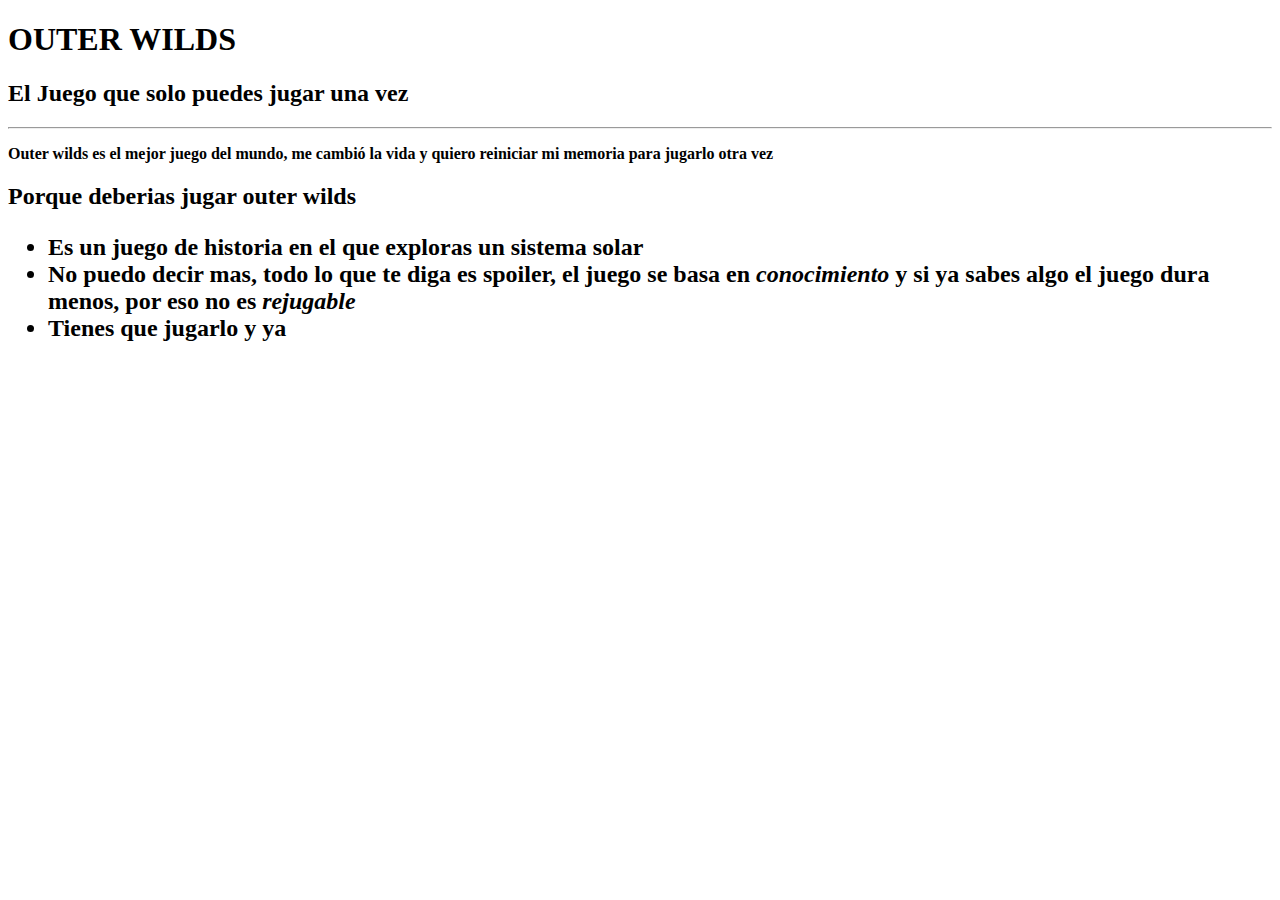
<file: index.html>
<!DOCTYPE html>
<html lang="en">
<head>
    <meta charset="UTF-8">
    <meta name="viewport" content="width=device-width, initial-scale=1.0">
    <title>OUTER WILDS</title>
</head>
<body>

    <h1> OUTER WILDS </h1>
    <h2> El Juego que solo puedes jugar una vez</h2>
<hr>
<p><strong>Outer wilds es el mejor juego  del mundo, me cambió la vida y quiero reiniciar mi memoria para jugarlo otra vez</strong></p>

<h2>Porque deberias jugar outer wilds
    <ul>
        <li>Es un juego de historia en el que exploras un sistema solar</li>
        <li>No puedo decir mas, todo lo que te diga es spoiler, el juego se basa en <em>conocimiento</em> y si ya sabes algo el juego dura menos, por eso no es <em>rejugable</em></li>
        <li>Tienes que jugarlo y ya</li>
    </ul>
</h2>
</body>
</html>
</file>
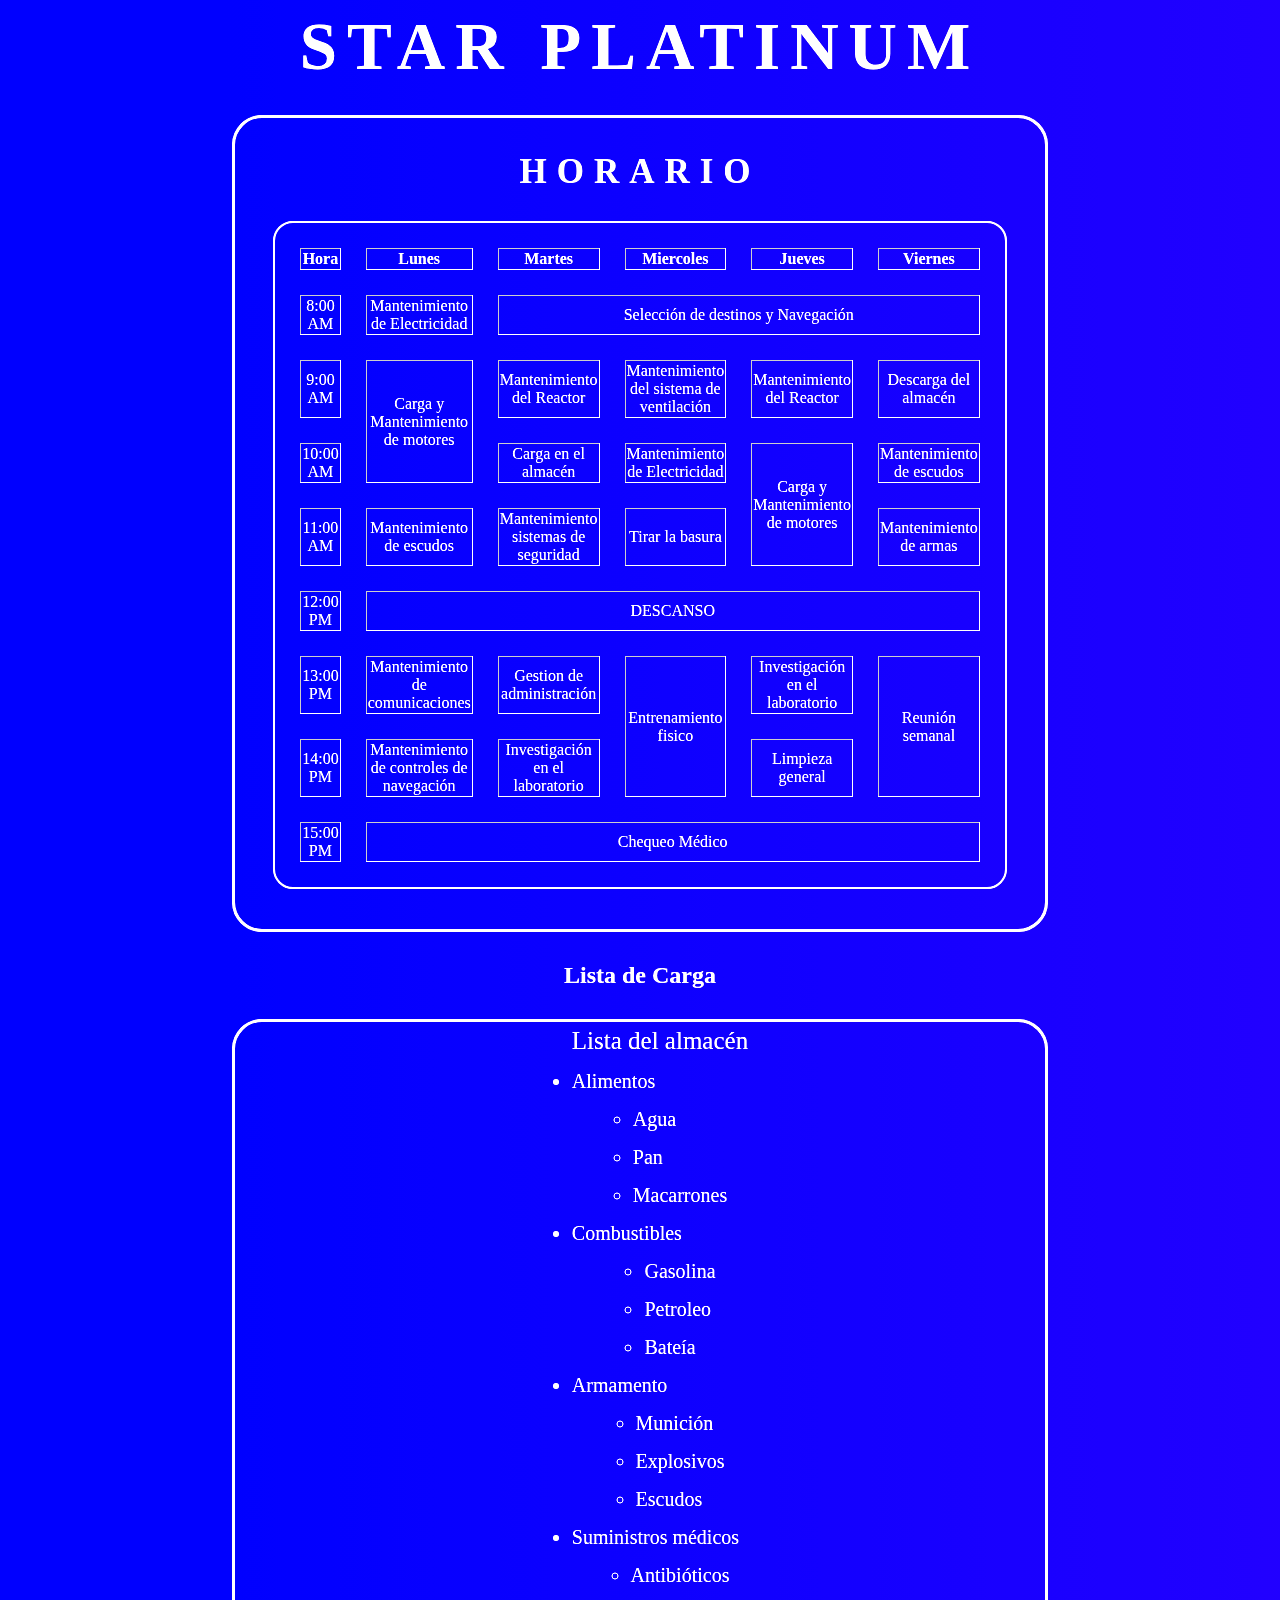
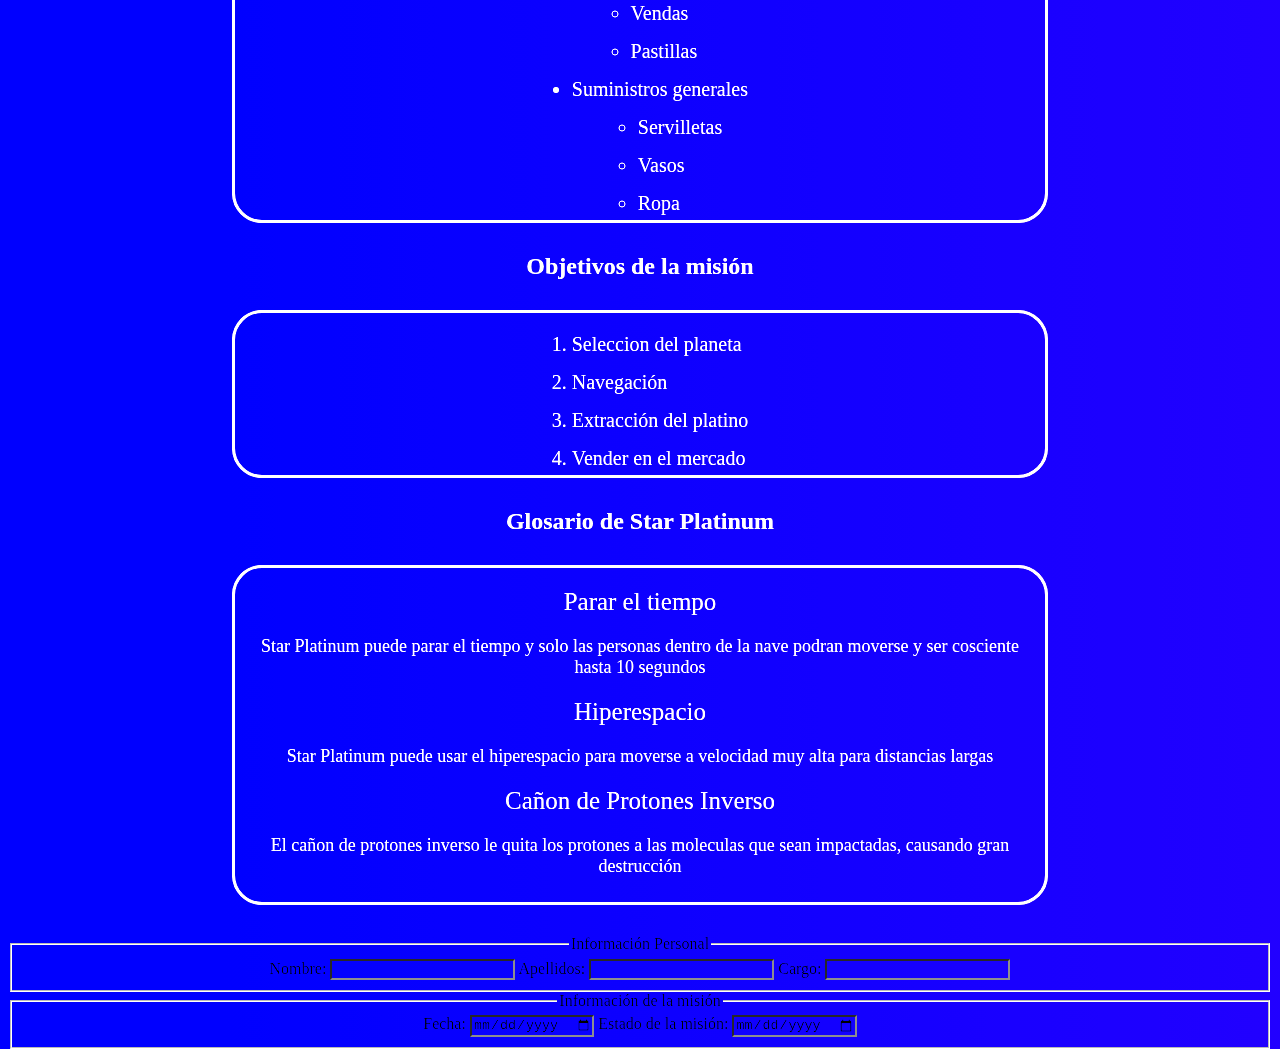
<file: 1html/nave - copia.html>
<!DOCTYPE html>
<html lang="en">
<head>
    <meta charset="UTF-8">
    <meta name="viewport" content="width=device-width, initial-scale=1.0">
    <title>STAR PLATINUM</title>

    <div class="cuadraito1"  style="text-align: center; color: white;">
        <h1 class="Titulo">STAR PLATINUM</h1>

        <style>
            .Titulo {
                margin-top: 0px;
                margin-bottom: 25px;
                letter-spacing: 10px;
                font-size: 67px;
            }

        </style>
    </div>

    <div class="cuadraito2">

        <h2 style="text-align: center; color: white;font-size: 35px;letter-spacing: 10px;">HORARIO</h2>
        <table align="center" border="1" style="border-spacing: 25px; width: 80%; text-align: center; color: white;margin-bottom: 35px;border: 2px solid white; border-radius: 20px;">
            <tr>
                <th>Hora</th>

                <th>Lunes</th>
                <th>Martes</th>
                <th>Miercoles</th>
                <th>Jueves</th>
                <th>Viernes</th>
            </tr>

            <tr>
                <td>8:00 AM</td>

                <td>Mantenimiento de Electricidad</td>
                <td colspan="4">Selección de destinos y Navegación </td>
            </tr>

            <tr>
                <td>9:00 AM</td>

                <td rowspan="2">Carga y Mantenimiento de motores</td>
                <td>Mantenimiento del Reactor</td>
                <td>Mantenimiento del sistema de ventilación</td>
                <td>Mantenimiento del Reactor</td>
                <td>Descarga del almacén</td>

            </tr>

            <tr>
                <td>10:00 AM</td>

                <td>Carga en el almacén</td>
                <td>Mantenimiento de Electricidad</td>
                <td rowspan="2">Carga y Mantenimiento de motores</td>
                <td>Mantenimiento de escudos</td>
            </tr>

            <tr>
                <td>11:00 AM</td>

                <td>Mantenimiento de escudos</td>
                <td> Mantenimiento sistemas de seguridad</td>
                <td>Tirar la basura</td>
                <td>Mantenimiento de armas</td>
            </tr>

            <tr>
                <td>12:00 PM</td>

                <td colspan="5">DESCANSO</td>
            </tr>

            <tr>
                <td>13:00 PM</td>

                <td>Mantenimiento de comunicaciones</td>
                <td>Gestion de administración</td>
                <td rowspan="2">Entrenamiento fisico</td>
                <td>Investigación en el laboratorio</td>
                <td rowspan="2">Reunión semanal</td>
            </tr>

            <tr>
                <td>14:00 PM</td>

                <td>Mantenimiento de controles de navegación</td>
                <td>Investigación en el laboratorio</td>
                <td>Limpieza general</td>
            </tr>

            <tr>
                <td>15:00 PM</td>

                <td colspan="5">Chequeo Médico</td>
            </tr>
        </table>
    </div>

<style>
    .cuadraito2 {
        border: 3px solid white;
        padding: 5px;
        width: 800px;
        margin: 30px auto;
        border-radius: 30px;
    }
</style>
    
<h2 style="margin-top: 15px; color: white; text-align: center;">Lista de Carga</h2>
<div class="cuadrolista" style="color: white; ">
    <ul>Lista del almacén

        <li>Alimentos</li>
    <ul>
        <li>Agua</li>
        <li>Pan</li>
        <li>Macarrones</li>
    </ul>

    <li>Combustibles</li>
    <ul>
        <li>Gasolina</li>
        <li>Petroleo</li>
        <li>Bateía</li>
    </ul>

    <li>Armamento</li>
    <ul>
        <li>Munición</li>
        <li>Explosivos</li>
        <li>Escudos</li>
    </ul>

    <li>Suministros médicos</li>
    <ul>
        <li>Antibióticos</li>
        <li>Vendas</li>
        <li>Pastillas</li>
    </ul>

    <li>Suministros generales</li>
    <ul>
        <li>Servilletas</li>
        <li>Vasos</li>
        <li>Ropa</li>
    </ul>

</ul>

<style>
    ul {
    width: fit-content; 
    margin: 0 auto; 
    text-align: center; 
    font-size: 25px;
}
    li {
        margin-top: 15px;
        font-size: 20px;
        text-align: left;
    }

    .cuadrolista {
        display: block;
        border: 3px solid white;
        padding: 5px;
        width: 800px;
        margin: 30px auto;
        border-radius: 30px;
    }
</style>


</div>

<h2 style="margin-top: 15px; color: white; text-align: center;">Objetivos de la misión</h2>
<div class="cuadrolista2">
    <ol>
        <li>Seleccion del planeta</li>
        <li>Navegación</li>
        <li>Extracción del platino</li>
        <li>Vender en el mercado</li>
    </ol>

    <style>
        ol {
        width: fit-content; 
        margin: 0 auto; 
        text-align: left; 
        font-size: 25px;
    }
    .cuadrolista2 {
        display: block;
        border: 3px solid white;
        padding: 5px;
        width: 800px;
        margin: 30px auto;
        border-radius: 30px;
        color: white;
    }
</style>
</div>

<h2 style="margin-top: 30px; color: white; text-align: center;">Glosario de Star Platinum</h2>
<div class="cuadrolista3">
    <dl style="margin-top: 15px;">
        <dt>Parar el tiempo</dt>
        <dd>Star Platinum puede parar el tiempo y solo las personas dentro de la nave podran moverse y ser cosciente hasta 10 segundos</dd>
    </dl>

    <dl>
        <dt>Hiperespacio</dt>
        <dd>Star Platinum puede usar el hiperespacio para moverse a velocidad muy alta para distancias largas</dd>
    </dl>

    <dl>
        <dt>Cañon de Protones Inverso</dt>
        <dd>El cañon de protones inverso le quita los protones a las moleculas que sean impactadas, causando gran destrucción</dd>
    </dl>

<style>
    dt {
        text-align: center;
        font-size: 25px;
    }

    dd {
        text-align: center;
        margin: 20px;
        font-size: 18px;
    }

    .cuadrolista3 {
        display: block;
        border: 3px solid white;
        padding: 5px;
        width: 800px;
        margin: 30px auto;
        border-radius: 30px;
        color: white;
    }
</style>

</div>

<div style="text-align: center;">
    <form>
        <fieldset style="max-width: 1500px;">
            <legend>Información Personal</legend>
        <label for="nombre">Nombre:</label>
        <input type="text" id="nombre" name="nombre" required>

        <label for="apellidos">Apellidos:</label>
        <input type="text" id="apellidos" name="cargo" required>

        <label for="cargo">Cargo:</label>
        <input type="text" id="cargo" name="cargo" required>
    </fieldset>

    <fieldset>
        <legend>Información de la misión</legend>
        <label for="fecha">Fecha:</label>
        <input type="date" id="fecha" name="fecha" required>

        <label for="fecha">Estado de la misión:</label>
        <input type="date" id="fecha" name="fecha" required>
    </fieldset>
    </form>
</div>



<style>
    html {
        margin: 0;
        padding: 0;
        height: 100%;
        margin: 0;
        background: linear-gradient(270deg, #6a0dad, #0000ff);
        background-size: 400% 400%;
        background-attachment: scroll;
        animation: gradient 10s ease infinite;
        filter: brightness(1.2) saturate(1.4);
}

@keyframes gradient {
    0% {
background-position: 0% 50%;
}
    50% {
    background-position: 100% 50%;
}
    100% {
background-position: 0% 50%;
    }
}

* {
        background-color: transparent;
    }
</style>

</head>
<body>
    
</body>
</html>
</file>
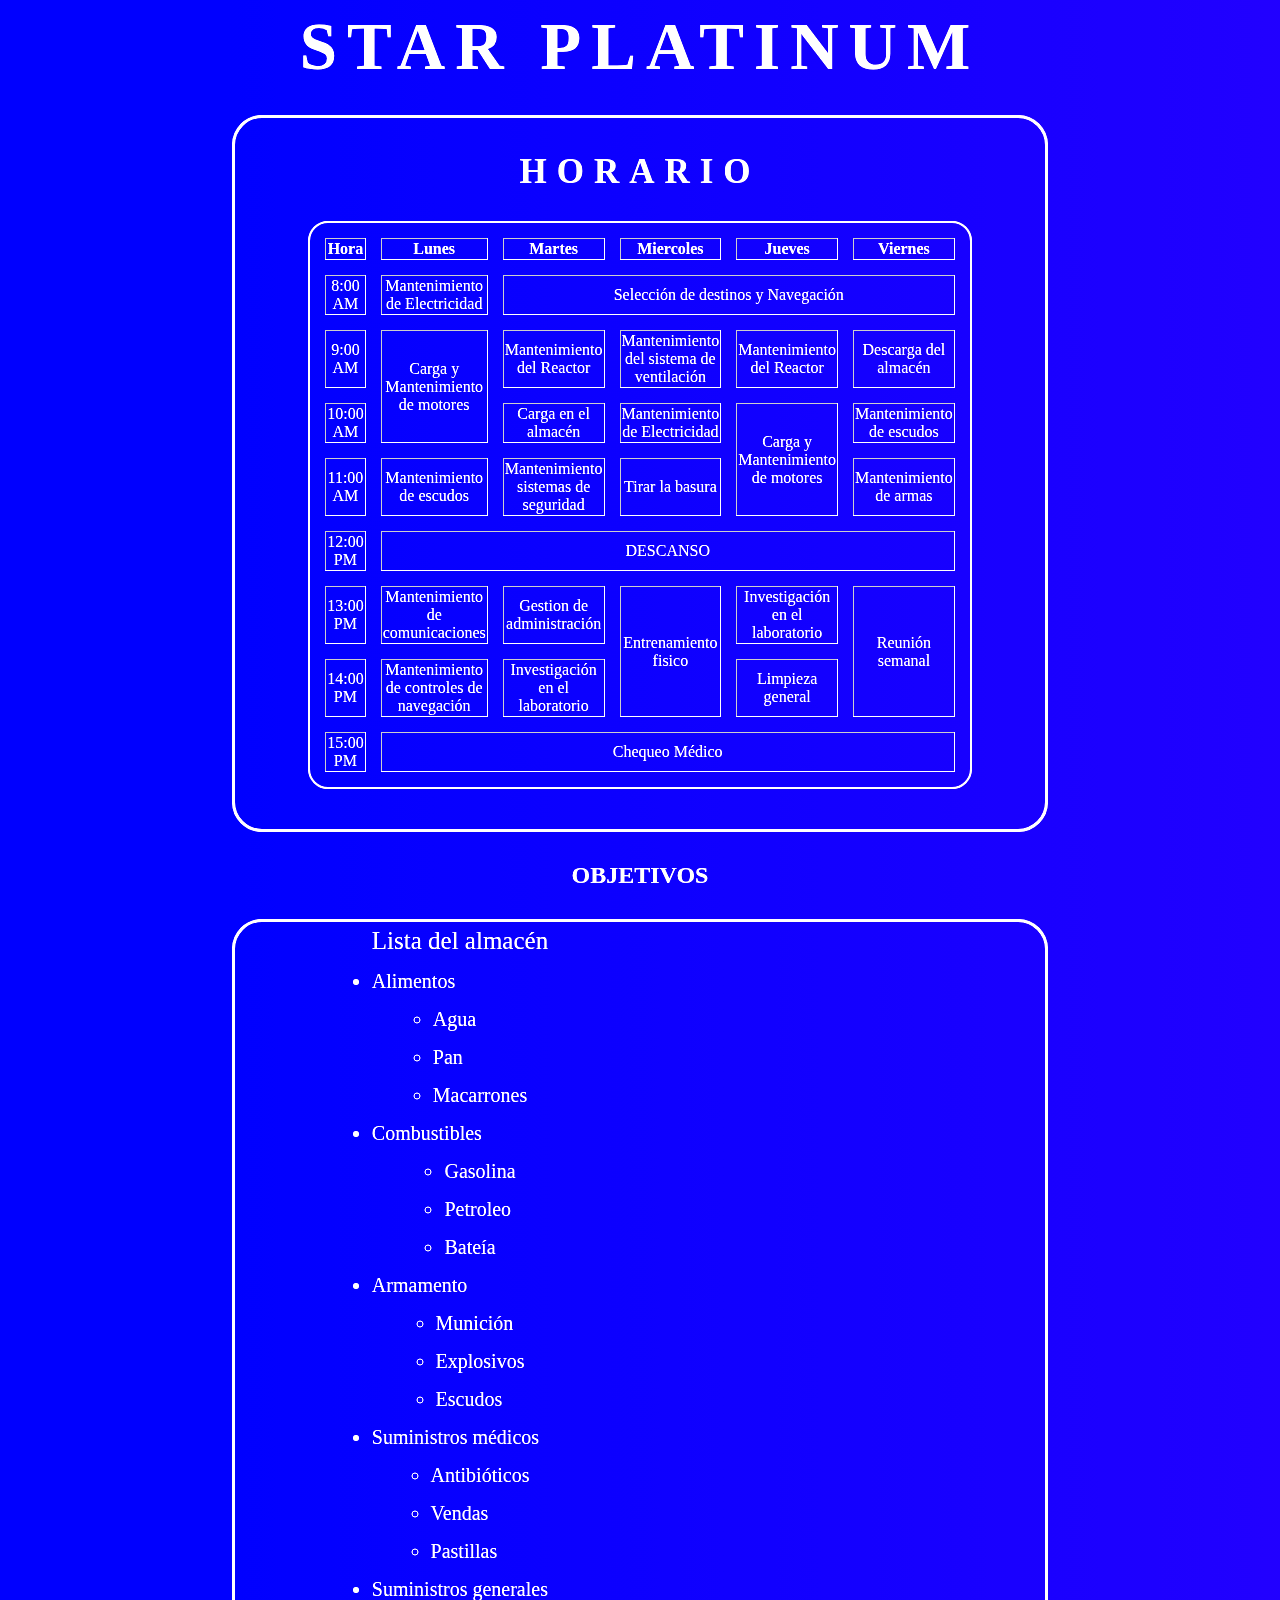
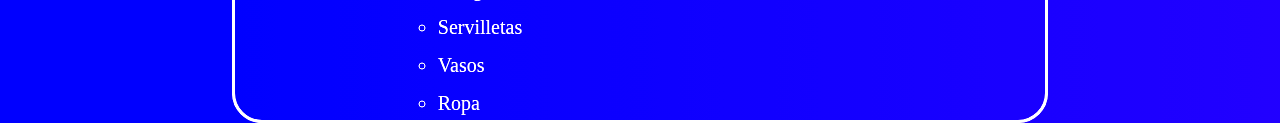
<file: 1html/nave.html>
<!DOCTYPE html>
<html lang="en">
<head>
    <meta charset="UTF-8">
    <meta name="viewport" content="width=device-width, initial-scale=1.0">
    <title>STAR PLATINUM</title>

    <div class="cuadraito1"  style="text-align: center; color: white;">
        <h1 class="Titulo">STAR PLATINUM</h1>

        <style>
            .Titulo {
                margin-top: 0px;
                margin-bottom: 25px;
                letter-spacing: 10px;
                font-size: 67px;
            }

        </style>
    </div>

    <div class="cuadraito2">

        <h2 style="text-align: center; color: white;font-size: 35px;letter-spacing: 10px;">HORARIO</h2>
        <table align="center" border="1" style="border-spacing: 15px; width: 60%; text-align: center; color: white;margin-bottom: 35px;border: 2px solid white; border-radius: 20px;">
            <tr>
                <th>Hora</th>

                <th>Lunes</th>
                <th>Martes</th>
                <th>Miercoles</th>
                <th>Jueves</th>
                <th>Viernes</th>
            </tr>

            <tr>
                <td>8:00 AM</td>

                <td>Mantenimiento de Electricidad</td>
                <td colspan="4">Selección de destinos y Navegación </td>
            </tr>

            <tr>
                <td>9:00 AM</td>

                <td rowspan="2">Carga y Mantenimiento de motores</td>
                <td>Mantenimiento del Reactor</td>
                <td>Mantenimiento del sistema de ventilación</td>
                <td>Mantenimiento del Reactor</td>
                <td>Descarga del almacén</td>

            </tr>

            <tr>
                <td>10:00 AM</td>

                <td>Carga en el almacén</td>
                <td>Mantenimiento de Electricidad</td>
                <td rowspan="2">Carga y Mantenimiento de motores</td>
                <td>Mantenimiento de escudos</td>
            </tr>

            <tr>
                <td>11:00 AM</td>

                <td>Mantenimiento de escudos</td>
                <td> Mantenimiento sistemas de seguridad</td>
                <td>Tirar la basura</td>
                <td>Mantenimiento de armas</td>
            </tr>

            <tr>
                <td>12:00 PM</td>

                <td colspan="5">DESCANSO</td>
            </tr>

            <tr>
                <td>13:00 PM</td>

                <td>Mantenimiento de comunicaciones</td>
                <td>Gestion de administración</td>
                <td rowspan="2">Entrenamiento fisico</td>
                <td>Investigación en el laboratorio</td>
                <td rowspan="2">Reunión semanal</td>
            </tr>

            <tr>
                <td>14:00 PM</td>

                <td>Mantenimiento de controles de navegación</td>
                <td>Investigación en el laboratorio</td>
                <td>Limpieza general</td>
            </tr>

            <tr>
                <td>15:00 PM</td>

                <td colspan="5">Chequeo Médico</td>
            </tr>
        </table>
    </div>

<style>
    .cuadraito2 {
        border: 3px solid white;
        padding: 5px;
        width: 800px;
        margin: 30px auto;
        border-radius: 30px;
    }
</style>
    
<h2 style="margin-top: 15px; color: white; text-align: center;">OBJETIVOS</h2>
<div class="cuadrolista" style="color: white; ">
    <ul>Lista del almacén

        <li>Alimentos</li>
    <ul>
        <li>Agua</li>
        <li>Pan</li>
        <li>Macarrones</li>
    </ul>

    <li>Combustibles</li>
    <ul>
        <li>Gasolina</li>
        <li>Petroleo</li>
        <li>Bateía</li>
    </ul>

    <li>Armamento</li>
    <ul>
        <li>Munición</li>
        <li>Explosivos</li>
        <li>Escudos</li>
    </ul>

    <li>Suministros médicos</li>
    <ul>
        <li>Antibióticos</li>
        <li>Vendas</li>
        <li>Pastillas</li>
    </ul>

    <li>Suministros generales</li>
    <ul>
        <li>Servilletas</li>
        <li>Vasos</li>
        <li>Ropa</li>
    </ul>

</ul>
</div>

<style>
    ul {
    width: fit-content; 
    margin: 0 auto; 
    text-align: left; 
    font-size: 25px;
}
    li {
        margin-top: 15px;
        font-size: 20px;
    }

    .cuadrolista {
        display: grid;
        grid-template-columns: 1fr 1fr;
        border: 3px solid white;
        padding: 5px;
        width: 800px;
        margin: 30px auto;
        border-radius: 30px;
    }
</style>

<style>
    html {
        margin: 0;
        padding: 0;
        height: 100%;
        margin: 0;
        background: linear-gradient(270deg, #6a0dad, #0000ff);
        background-size: 400% 400%;
        background-attachment: scroll;
        animation: gradient 10s ease infinite;
        filter: brightness(1.2) saturate(1.4);
}

@keyframes gradient {
    0% {
background-position: 0% 50%;
}
    50% {
    background-position: 100% 50%;
}
    100% {
background-position: 0% 50%;
    }
}

* {
        background-color: transparent;
    }
</style>

</head>
<body>
    
</body>
</html>
</file>
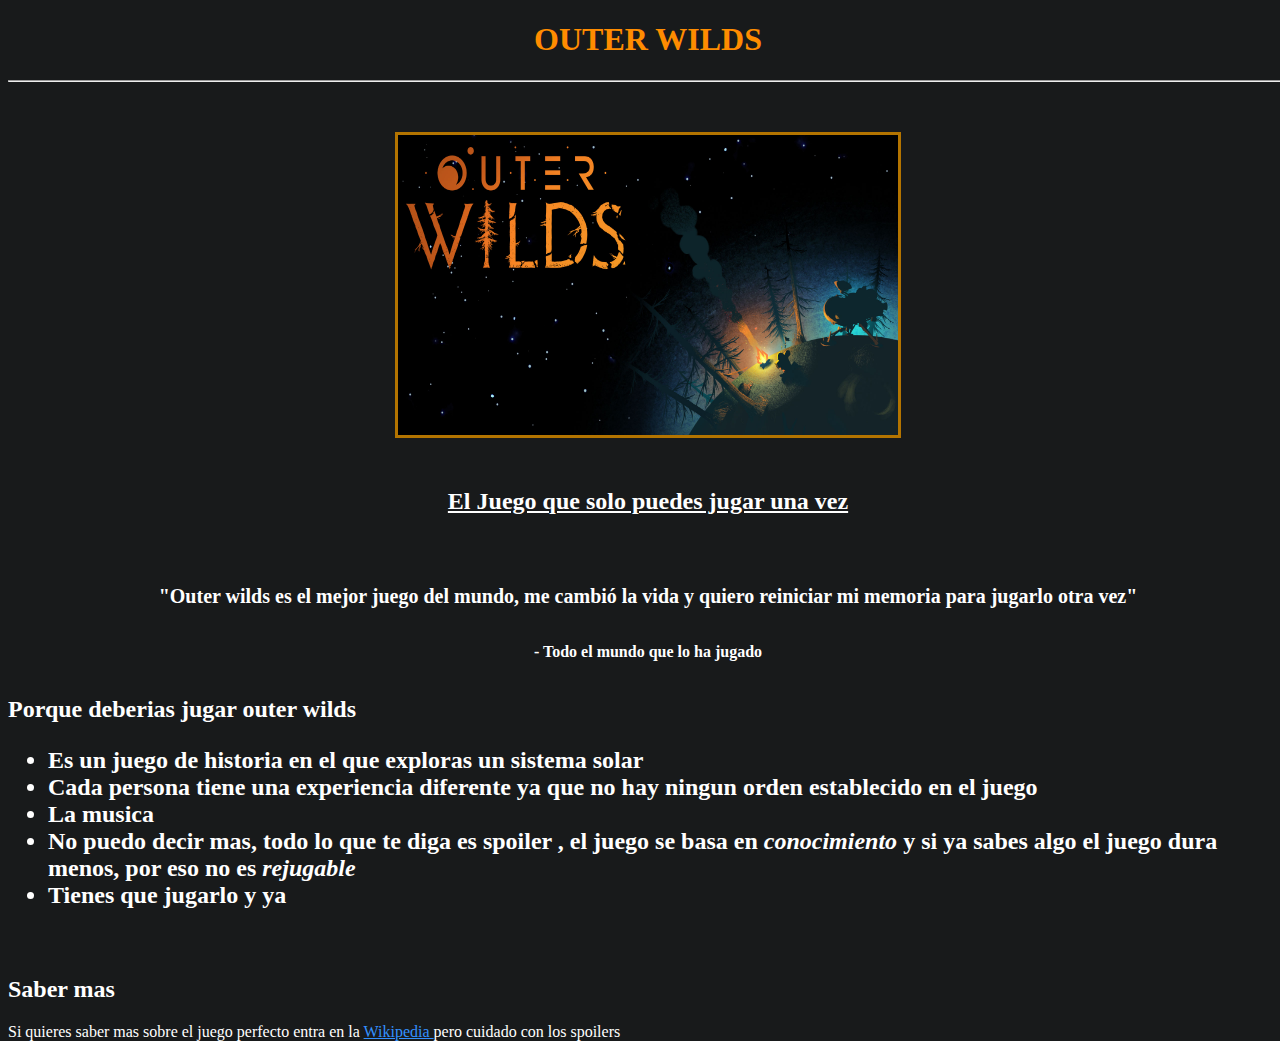
<file: imagenes/OUTER WILDS.html>
<!DOCTYPE html>
<!-- saved from url=(0032)http://127.0.0.1:5500/index.html -->
<html lang="en" data-darkreader-mode="dynamic" data-darkreader-scheme="dark" data-darkreader-proxy-injected="true"><head><meta http-equiv="Content-Type" content="text/html; charset=UTF-8"><style class="darkreader darkreader--fallback" media="screen"></style><style class="darkreader darkreader--user-agent" media="screen">@layer {
html {
    background-color: var(--darkreader-background-ffffff, #181a1b) !important;
}
html {
    color-scheme: dark !important;
}
iframe {
    color-scheme: dark !important;
}
html, body {
    background-color: var(--darkreader-background-ffffff, #181a1b);
}
html, body {
    border-color: var(--darkreader-border-4c4c4c, #736b5e);
    color: var(--darkreader-text-000000, #e8e6e3);
}
a {
    color: var(--darkreader-text-0040ff, #3391ff);
}
table {
    border-color: var(--darkreader-border-808080, #545b5e);
}
mark {
    color: var(--darkreader-text-000000, #e8e6e3);
}
::placeholder {
    color: var(--darkreader-text-a9a9a9, #b2aba1);
}
input:-webkit-autofill,
textarea:-webkit-autofill,
select:-webkit-autofill {
    background-color: var(--darkreader-background-faffbd, #404400) !important;
    color: var(--darkreader-text-000000, #e8e6e3) !important;
}
::selection {
    background-color: var(--darkreader-background-0060d4, #004daa) !important;
    color: var(--darkreader-text-ffffff, #e8e6e3) !important;
}
::-moz-selection {
    background-color: var(--darkreader-background-0060d4, #004daa) !important;
    color: var(--darkreader-text-ffffff, #e8e6e3) !important;
}
}</style><style class="darkreader darkreader--text" media="screen"></style><style class="darkreader darkreader--invert" media="screen">.jfk-bubble.gtx-bubble, .captcheck_answer_label > input + img, span#closed_text > img[src^="https://www.gstatic.com/images/branding/googlelogo"], span[data-href^="https://www.hcaptcha.com/"] > #icon, img.Wirisformula, a[data-testid="headerMediumLogo"]>svg, .d2l-navigation-link-image-container, .d2l-iframe-loading-container {
    filter: invert(100%) hue-rotate(180deg) contrast(90%) !important;
}</style><style class="darkreader darkreader--inline" media="screen">[data-darkreader-inline-bgcolor] {
  background-color: var(--darkreader-inline-bgcolor) !important;
}
[data-darkreader-inline-bgimage] {
  background-image: var(--darkreader-inline-bgimage) !important;
}
[data-darkreader-inline-border] {
  border-color: var(--darkreader-inline-border) !important;
}
[data-darkreader-inline-border-bottom] {
  border-bottom-color: var(--darkreader-inline-border-bottom) !important;
}
[data-darkreader-inline-border-left] {
  border-left-color: var(--darkreader-inline-border-left) !important;
}
[data-darkreader-inline-border-right] {
  border-right-color: var(--darkreader-inline-border-right) !important;
}
[data-darkreader-inline-border-top] {
  border-top-color: var(--darkreader-inline-border-top) !important;
}
[data-darkreader-inline-boxshadow] {
  box-shadow: var(--darkreader-inline-boxshadow) !important;
}
[data-darkreader-inline-color] {
  color: var(--darkreader-inline-color) !important;
}
[data-darkreader-inline-fill] {
  fill: var(--darkreader-inline-fill) !important;
}
[data-darkreader-inline-stroke] {
  stroke: var(--darkreader-inline-stroke) !important;
}
[data-darkreader-inline-outline] {
  outline-color: var(--darkreader-inline-outline) !important;
}
[data-darkreader-inline-stopcolor] {
  stop-color: var(--darkreader-inline-stopcolor) !important;
}
[data-darkreader-inline-bg] {
  background: var(--darkreader-inline-bg) !important;
}
[data-darkreader-inline-border-short] {
  border: var(--darkreader-inline-border-short) !important;
}
[data-darkreader-inline-border-bottom-short] {
  border-bottom: var(--darkreader-inline-border-bottom-short) !important;
}
[data-darkreader-inline-border-left-short] {
  border-left: var(--darkreader-inline-border-left-short) !important;
}
[data-darkreader-inline-border-right-short] {
  border-right: var(--darkreader-inline-border-right-short) !important;
}
[data-darkreader-inline-border-top-short] {
  border-top: var(--darkreader-inline-border-top-short) !important;
}
[data-darkreader-inline-invert] {
    filter: invert(100%) hue-rotate(180deg);
}</style><style class="darkreader darkreader--variables" media="screen">:root {
   --darkreader-neutral-background: var(--darkreader-background-ffffff, #181a1b);
   --darkreader-neutral-text: var(--darkreader-text-000000, #e8e6e3);
   --darkreader-selection-background: var(--darkreader-background-0060d4, #004daa);
   --darkreader-selection-text: var(--darkreader-text-ffffff, #e8e6e3);
}</style><style class="darkreader darkreader--root-vars" media="screen"></style>
    
    <meta name="viewport" content="width=device-width, initial-scale=1.0">
    <title>OUTER WILDS</title>
<meta name="darkreader" content="5065f1d1eb6c41edb2d55cea724f40ad"><style class="darkreader darkreader--override" media="screen">.vimvixen-hint {
    background-color: var(--darkreader-background-ffd76e, #684b00) !important;
    border-color: var(--darkreader-background-c59d00, #9e7e00) !important;
    color: var(--darkreader-text-302505, #d7d4cf) !important;
}
#vimvixen-console-frame {
    color-scheme: light !important;
}
::placeholder {
    opacity: 0.5 !important;
}
#edge-translate-panel-body,
.MuiTypography-body1,
.nfe-quote-text {
    color: var(--darkreader-neutral-text) !important;
}
gr-main-header {
    background-color: var(--darkreader-background-add8e6, #1b4958) !important;
}
.tou-z65h9k,
.tou-mignzq,
.tou-1b6i2ox,
.tou-lnqlqk {
    background-color: var(--darkreader-neutral-background) !important;
}
.tou-75mvi {
    background-color: var(--darkreader-background-cfecf5, #0f3a47) !important;
}
.tou-ta9e87,
.tou-1w3fhi0,
.tou-1b8t2us,
.tou-py7lfi,
.tou-1lpmd9d,
.tou-1frrtv8,
.tou-17ezmgn {
    background-color: var(--darkreader-background-f5f5f5, #1e2021) !important;
}
.tou-uknfeu {
    background-color: var(--darkreader-background-faedda, #432c09) !important;
}
.tou-6i3zyv {
    background-color: var(--darkreader-background-85c3d8, #245d70) !important;
}
div.mermaid-viewer-control-panel .btn {
    background-color: var(--darkreader-neutral-background);
    fill: var(--darkreader-neutral-text);
}
svg g rect.er {
    fill: var(--darkreader-neutral-background) !important;
}
svg g rect.er.entityBox {
    fill: var(--darkreader-neutral-background) !important;
}
svg g rect.er.attributeBoxOdd {
    fill: var(--darkreader-neutral-background) !important;
}
svg g rect.er.attributeBoxEven {
    fill: var(--darkreader-selection-background);
    fill-opacity: 0.8 !important;
}
svg rect.er.relationshipLabelBox {
    fill: var(--darkreader-neutral-background) !important;
}
svg g g.nodes rect,
svg g g.nodes polygon {
    fill: var(--darkreader-neutral-background) !important;
}
svg g rect.task {
    fill: var(--darkreader-selection-background) !important;
}
svg line.messageLine0,
svg line.messageLine1 {
    stroke: var(--darkreader-neutral-text) !important;
}
div.mermaid .actor {
    fill: var(--darkreader-neutral-background) !important;
}
mitid-authenticators-code-app > .code-app-container {
    background-color: white !important;
    padding-top: 1rem;
}
iframe#unpaywall[src$="unpaywall.html"] {
    color-scheme: light !important;
}
select {
    --darkreader-bg--form-control-background-color: rgba(22, 22, 22, 0) !important;
}
select * {
    background-color: var(--darkreader-neutral-background) !important;
}
body#tumblr {
    --darkreader-bg--secondary-accent: 31, 32, 34 !important;
    --darkreader-bg--white: 23, 23, 23 !important;
    --darkreader-text--black: 228, 224, 218 !important;
}
:host {
    --d2l-border-color: var(--darkreader-bg--d2l-color-gypsum) !important;
    --d2l-button-icon-background-color-hover: var(--darkreader-bg--d2l-color-gypsum) !important;
    --d2l-color-ferrite: var(--darkreader-neutral-text) !important;
    --d2l-color-sylvite: var(--darkreader-bg--d2l-color-sylvite) !important;
    --d2l-dropdown-background-color: var(--darkreader-neutral-background) !important;
    --d2l-dropdown-border-color: var(--darkreader-border--d2l-color-mica) !important;
    --d2l-input-backgroud-color: var(--darkreader-neutral-background) !important;
    --d2l-menu-border-color: var(--darkreader-bg--d2l-color-gypsum) !important;
    --d2l-tooltip-background-color: var(--darkreader-neutral-background) !important;
    --d2l-tooltip-border-color: var(--darkreader-bg--d2l-color-gypsum) !important;
}
:host([_floating]) .d2l-floating-buttons-container {
    background-color: var(--darkreader-neutral-background) !important;
    border-top-color: var(--darkreader-border--d2l-color-mica) !important;
    opacity: 0.88 !important;
}
d2l-card {
    background: var(--darkreader-neutral-background) !important;
    border-color: var(--darkreader-border--d2l-color-gypsum) !important;
}
d2l-dropdown-content > div,
d2l-menu-item {
    background-color: var(--darkreader-neutral-background) !important;
    border-radius: 10px !important;
}
d2l-empty-state-simple {
    border-color: var(--darkreader-bg--d2l-color-gypsum) !important;
}
.d2l-button-filter > ul > li > a.vui-button {
    border-color: var(--darkreader-border--d2l-color-mica) !important;
}
.d2l-label-text:has(.d2l-button-subtle-content):hover,
.d2l-label-text:has(.d2l-button-subtle-content):focus,
.d2l-label-text:has(.d2l-button-subtle-content):active {
    background-color: var(--darkreader-bg--d2l-color-gypsum) !important;
}
.d2l-navigation-centerer {
    color: inherit !important;
}
.d2l-tabs-layout {
    border-color: var(--darkreader-border--d2l-color-gypsum) !important;
}
.d2l-input,
.d2l-calendar-date,
.d2l-htmleditor-container {
    background-color: var(--darkreader-neutral-background) !important;
}
.d2l-collapsible-panel {
    border: 1px solid var(--darkreader-border--d2l-color-mica) !important;
    border-radius: 0.4rem !important;
}
.d2l-collapsible-panel-divider {
    border-bottom: 1px solid var(--darkreader-border--d2l-color-mica) !important;
}
.d2l-w2d-flex {
    border-bottom: 2px solid var(--darkreader-border--d2l-color-mica) !important;
}
.d2l-collapsible-panel scrolled,
.d2l-collapsible-panel-header,
.d2l-w2d-collection-fixed {
    background-color: var(--darkreader-neutral-background) !important;
}
.d2l-loading-spinner-bg {
    fill: var(--darkreader-bg--d2l-color-gypsum) !important;
}
.d2l-loading-spinner-bg-stroke {
    stroke: var(--darkreader-border--d2l-color-mica) !important;
}
.d2l-loading-spinner-wrapper svg path,
.d2l-loading-spinner-wrapper svg circle {
    fill: var(--darkreader-neutral-background) !important;
}
embed[type="application/pdf"][src="about:blank"] { filter: invert(100%) contrast(90%); }</style></head>
<body>

    <h1> OUTER WILDS </h1>
    <hr>
    <img src="./OUTER WILDS_files/outer wilds.jpg" alt="outer wilds" width="500" height="300" style="text-align: center; border: 3px solid orange; margin-top: 50px; --darkreader-inline-border-top: var(--darkreader-border-ffa500, #b37400); --darkreader-inline-border-right: var(--darkreader-border-ffa500, #b37400); --darkreader-inline-border-bottom: var(--darkreader-border-ffa500, #b37400); --darkreader-inline-border-left: var(--darkreader-border-ffa500, #b37400);" data-darkreader-inline-border-top="" data-darkreader-inline-border-right="" data-darkreader-inline-border-bottom="" data-darkreader-inline-border-left="">
    <h2 style="text-align: center; margin-bottom: 70px; margin-top: 50px"> <u>El Juego que solo puedes jugar una vez</u></h2>
<p style="margin-bottom: 35px; text-align: center; font-size: 20px;"><strong>"Outer wilds es el mejor juego  del mundo, me cambió la vida y quiero reiniciar mi memoria para jugarlo otra vez"</strong></p>
<p style="margin-bottom: 35px; text-align: center;"><strong>- Todo el mundo que lo ha jugado</strong></p>
<h2>Porque deberias jugar outer wilds
    <ul>
        <li>Es un juego de historia en el que exploras un sistema solar</li>
        <li>Cada persona tiene una experiencia diferente ya que no hay ningun orden establecido en el juego</li>
        <li>La musica</li>
        <li>No puedo decir mas, todo lo que te diga es spoiler , el juego se basa en <em>conocimiento</em> y si ya sabes algo el juego dura menos, por eso no es <em>rejugable</em></li>
        <li>Tienes que jugarlo y ya</li>
    </ul>

</h2>

<h2 style="margin-top: 67px;">Saber mas</h2>
<p>Si quieres saber mas sobre el juego perfecto entra en la <a href="https://es.wikipedia.org/wiki/Outer_Wilds" target="_blank">  Wikipedia </a> pero cuidado con los spoilers</p>


<style>
    h1 {
        text-align: center;
        color: darkorange;
    }
</style><style class="darkreader darkreader--sync" media="screen"></style>

<style>
    body {
        background-size: cover; background-position: center; background-attachment: fixed; background-image: url(https://wallpapers.com/images/hd/outer-wilds-61mb8e7p28ryvvtq.jpg); width: 100vw; height: 100vh;
    }
</style><style class="darkreader darkreader--sync" media="screen"></style>

<style>
    h2 {
        color: white;
    }
</style><style class="darkreader darkreader--sync" media="screen"></style>

<style>
    p {
        color: white;
    }
</style><style class="darkreader darkreader--sync" media="screen"></style>

<style>
    img {
        display: block;
        margin: auto;
    }
</style><style class="darkreader darkreader--sync" media="screen"></style>

<!-- Code injected by live-server -->
<script>
	// <![CDATA[  <-- For SVG support
	if ('WebSocket' in window) {
		(function () {
			function refreshCSS() {
				var sheets = [].slice.call(document.getElementsByTagName("link"));
				var head = document.getElementsByTagName("head")[0];
				for (var i = 0; i < sheets.length; ++i) {
					var elem = sheets[i];
					var parent = elem.parentElement || head;
					parent.removeChild(elem);
					var rel = elem.rel;
					if (elem.href && typeof rel != "string" || rel.length == 0 || rel.toLowerCase() == "stylesheet") {
						var url = elem.href.replace(/(&|\?)_cacheOverride=\d+/, '');
						elem.href = url + (url.indexOf('?') >= 0 ? '&' : '?') + '_cacheOverride=' + (new Date().valueOf());
					}
					parent.appendChild(elem);
				}
			}
			var protocol = window.location.protocol === 'http:' ? 'ws://' : 'wss://';
			var address = protocol + window.location.host + window.location.pathname + '/ws';
			var socket = new WebSocket(address);
			socket.onmessage = function (msg) {
				if (msg.data == 'reload') window.location.reload();
				else if (msg.data == 'refreshcss') refreshCSS();
			};
			if (sessionStorage && !sessionStorage.getItem('IsThisFirstTime_Log_From_LiveServer')) {
				console.log('Live reload enabled.');
				sessionStorage.setItem('IsThisFirstTime_Log_From_LiveServer', true);
			}
		})();
	}
	else {
		console.error('Upgrade your browser. This Browser is NOT supported WebSocket for Live-Reloading.');
	}
	// ]]>
</script>

</body></html>
</file>
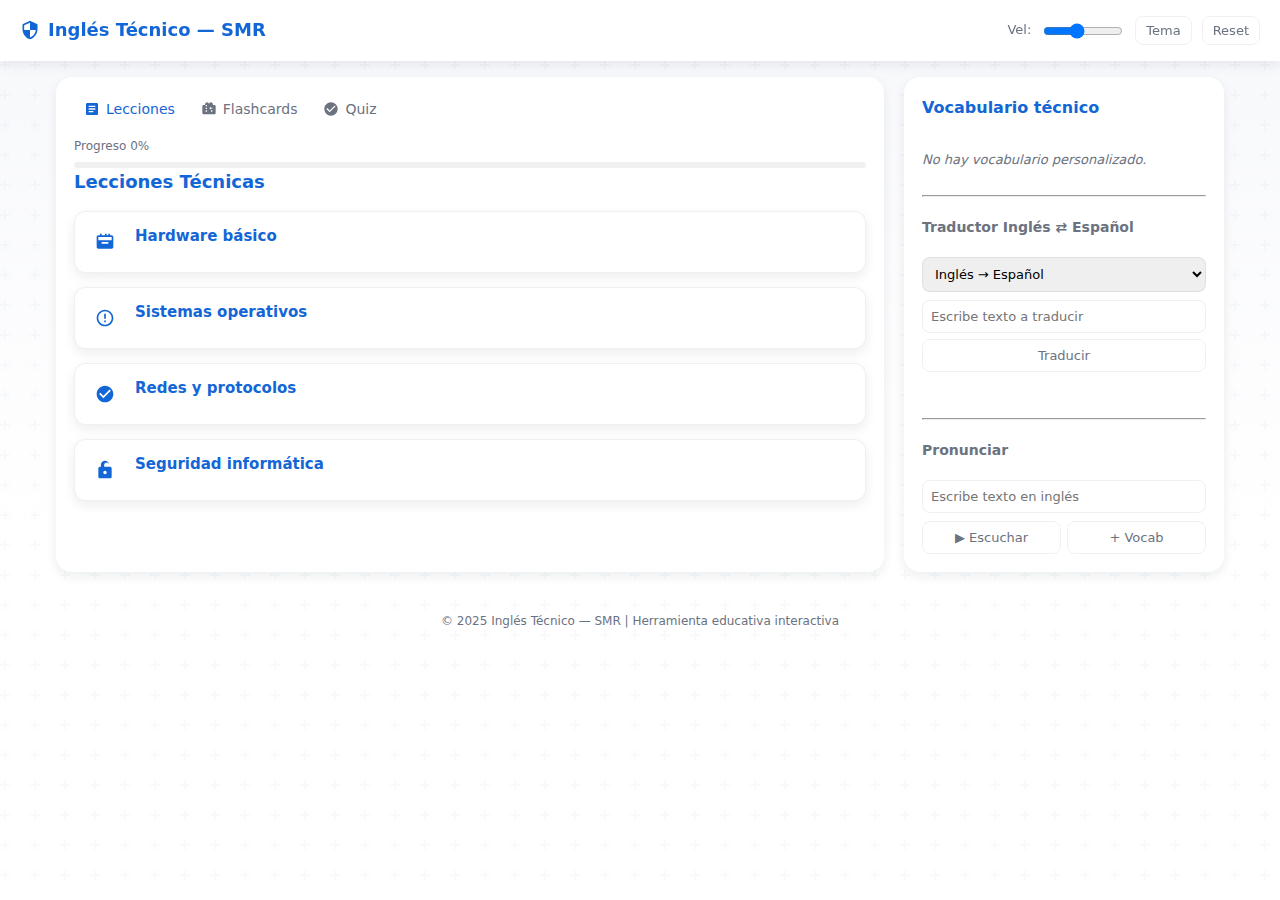
<file: PROYTECTO/Proyecto copia 8.html>
<!doctype html>
<html lang="es">
<head>
<meta charset="utf-8" />
<meta name="viewport" content="width=device-width,initial-scale=1" />
<title>Inglés Técnico — Sistemas Microinformáticos y Redes</title>
<meta name="description" content="Página interactiva para aprender vocabulario técnico en inglés sobre hardware, sistemas operativos, redes y seguridad." />
<style>
:root {
  --bg: #f7f8fb;
  --card: #ffffff;
  --accent: #1366d6;
  --muted: #6b7280;
  --glass: rgba(255,255,255,0.6);
  --border: rgba(0,0,0,0.06);
  --shadow: 0 4px 12px rgba(15,23,42,0.08);
  --transition: all 0.3s ease;
  --pattern: url("data:image/svg+xml,%3Csvg width='60' height='60' viewBox='0 0 60 60' xmlns='http://www.w3.org/2000/svg'%3E%3Cg fill='none' fill-rule='evenodd'%3E%3Cg fill='%231366d6' fill-opacity='0.03'%3E%3Cpath d='M36 34v-4h-2v4h-4v2h4v4h2v-4h4v-2h-4zm0-30V0h-2v4h-4v2h4v4h2V6h4V4h-4zM6 34v-4H4v4H0v2h4v4h2v-4h4v-2H6zM6 4V0H4v4H0v2h4v4h2V6h4V4H6z'/%3E%3C/g%3E%3C/g%3E%3C/svg%3E");
}

body {
  background-image: var(--pattern), linear-gradient(180deg, var(--bg), #ffffff 60%);
}

[data-theme="dark"] {
  --bg: #0b1220;
  --card: #0f1724;
  --accent: #3b82f6;
  --muted: #cbd5e1;
  --glass: rgba(255,255,255,0.03);
  --border: rgba(255,255,255,0.08);
  --shadow: 0 4px 12px rgba(0,0,0,0.2);
  background-image: none;
}

* { box-sizing: border-box; }
body {
  font-family: 'Segoe UI', Inter, system-ui, -apple-system, sans-serif;
  margin: 0;
  color: var(--muted);
  min-height: 100vh;
  line-height: 1.6;
}

[data-theme="dark"] * {
  color: var(--muted) !important;
}

header {
  display: flex;
  align-items: center;
  justify-content: space-between;
  padding: 16px 20px;
  background: var(--card);
  backdrop-filter: blur(10px);
  box-shadow: var(--shadow);
  position: sticky;
  top: 0;
  z-index: 100;
}

header h1 {
  margin: 0;
  font-size: 18px;
  font-weight: 600;
  color: var(--accent);
  display: flex;
  align-items: center;
  gap: 8px;
}

header h1 svg {
  width: 20px;
  height: 20px;
  fill: var(--accent);
}

.controls {
  display: flex;
  gap: 10px;
  align-items: center;
}

.btn {
  background: transparent;
  border: 1px solid var(--border);
  padding: 6px 10px;
  border-radius: 8px;
  cursor: pointer;
  color: var(--muted);
  font-size: 13px;
  transition: var(--transition);
}

.btn:hover {
  background: var(--glass);
}

main {
  padding: 16px;
  max-width: 1200px;
  margin: 0 auto 24px;
  display: grid;
  grid-template-columns: 1fr 320px;
  gap: 20px;
}

.card {
  background: var(--card);
  padding: 18px;
  border-radius: 16px;
  box-shadow: var(--shadow);
  position: relative;
}

/* Decoración del panel lateral */
aside .card::before {
  content: "";
  position: absolute;
  top: 12px;
  right: 12px;
  width: 40px;
  height: 40px;
  opacity: 0.1;
  background-image: url("data:image/svg+xml,%3Csvg xmlns='http://www.w3.org/2000/svg' viewBox='0 0 24 24' fill='%231366d6'%3E%3Cpath d='M0 0h24v24H0z' fill='none'/%3E%3Cpath d='M12 1L3 5v6c0 5.55 3.84 10.74 9 12 5.16-1.26 9-6.45 9-12V5l-9-4zm0 10.99h7c-.53 4.12-3.28 7.79-7 8.94V12H5V6.3l7-3.11v8.8z'/%3E%3C/svg%3E");
  background-size: contain;
  pointer-events: none;
}

[data-theme="dark"] aside .card::before {
  opacity: 0.08;
  background-image: url("data:image/svg+xml,%3Csvg xmlns='http://www.w3.org/2000/svg' viewBox='0 0 24 24' fill='%233b82f6'%3E%3Cpath d='M0 0h24v24H0z' fill='none'/%3E%3Cpath d='M12 1L3 5v6c0 5.55 3.84 10.74 9 12 5.16-1.26 9-6.45 9-12V5l-9-4zm0 10.99h7c-.53 4.12-3.28 7.79-7 8.94V12H5V6.3l7-3.11v8.8z'/%3E%3C/svg%3E");
}

nav ul {
  display: flex;
  gap: 6px;
  list-style: none;
  padding: 0;
  margin: 0 0 14px;
}

nav button {
  background: transparent;
  border: none;
  color: var(--muted);
  cursor: pointer;
  padding: 6px 10px;
  border-radius: 6px;
  font-weight: 500;
  font-size: 14px;
  transition: var(--transition);
  display: flex;
  align-items: center;
  gap: 6px;
}

nav button svg {
  width: 16px;
  height: 16px;
  fill: var(--muted);
}

nav button:hover svg,
nav button.active svg {
  fill: var(--accent);
}

nav button:hover, nav button.active {
  background: var(--glass);
  color: var(--accent);
}

.lesson-card {
  background: var(--card);
  border-radius: 12px;
  box-shadow: var(--shadow);
  margin-bottom: 14px;
  overflow: hidden;
  transition: var(--transition);
  cursor: pointer;
  border: 1px solid var(--border);
  display: flex;
  align-items: flex-start;
  gap: 12px;
  padding: 12px;
}

.lesson-icon {
  flex-shrink: 0;
  width: 36px;
  height: 36px;
  display: flex;
  align-items: center;
  justify-content: center;
  border-radius: 10px;
  background: var(--glass);
  color: var(--accent);
}

.lesson-icon svg {
  width: 20px;
  height: 20px;
  fill: currentColor;
}

.lesson-content-wrapper {
  flex: 1;
}

.lesson-header {
  font-weight: 600;
  color: var(--accent);
  margin: 0 0 4px;
  font-size: 15px;
}

.lesson-content {
  max-height: 0;
  overflow: hidden;
  transition: max-height 0.4s ease, padding 0.4s ease;
  color: var(--muted);
  white-space: pre-line;
  font-family: monospace;
  font-size: 13px;
  padding: 0;
}

.lesson-card.expanded .lesson-content {
  padding: 12px 0 0;
  max-height: 500px;
}

.flashcards-grid {
  display: grid;
  grid-template-columns: repeat(auto-fill, minmax(140px, 1fr));
  gap: 14px;
  margin-bottom: 16px;
}

.flashcard-container {
  height: 140px;
  perspective: 1000px;
  cursor: pointer;
}

.flashcard-inner {
  position: relative;
  width: 100%;
  height: 100%;
  text-align: center;
  transition: transform 0.6s;
  transform-style: preserve-3d;
}

.flashcard-container.flipped .flashcard-inner {
  transform: rotateY(180deg);
}

.flashcard-face {
  position: absolute;
  width: 100%;
  height: 100%;
  backface-visibility: hidden;
  display: flex;
  align-items: center;
  justify-content: center;
  padding: 10px;
  border-radius: 12px;
  font-weight: 600;
  font-size: 14px;
  overflow: hidden;
}

.flashcard-front {
  background: linear-gradient(135deg, #e0f2fe, #dbeafe);
  color: var(--accent);
  border: 1px solid var(--border);
}

.flashcard-back {
  background: linear-gradient(135deg, #f0fdf4, #dcfce7);
  color: #065f46;
  transform: rotateY(180deg);
  border: 1px solid #10b981;
}

[data-theme="dark"] .flashcard-front {
  background: linear-gradient(135deg, #0c4a6e, #1e3a8a);
  color: #93c5fd;
}

[data-theme="dark"] .flashcard-back {
  background: linear-gradient(135deg, #064e3b, #166534);
  color: #bbf7d0;
}

.flashcard-controls {
  display: flex;
  gap: 8px;
  justify-content: center;
  flex-wrap: wrap;
}

.choices button {
  display: block;
  width: 100%;
  text-align: left;
  margin: 6px 0;
  padding: 10px;
  border-radius: 10px;
  border: 1px solid var(--border);
  background: var(--glass);
  cursor: pointer;
  transition: var(--transition);
  font-weight: 500;
}

.choices button:hover:not(:disabled) {
  background: rgba(19, 102, 214, 0.1);
}

.choices button.correct {
  background: #d1fae5 !important;
  color: #065f46;
  border-color: #10b981;
}

.choices button.incorrect {
  background: #fee2e2 !important;
  color: #991b1b;
  border-color: #ef4444;
}

footer {
  max-width: 1200px;
  margin: 0 auto 20px;
  padding: 0 16px;
  color: var(--muted);
  font-size: 12px;
  text-align: center;
}

.progress {
  height: 6px;
  background: var(--border);
  border-radius: 3px;
  overflow: hidden;
  margin-top: 6px;
}

.progress > i {
  display: block;
  height: 100%;
  background: linear-gradient(90deg, var(--accent), #60a5fa);
  width: 0%;
  transition: width 0.4s ease;
}

input, select, button {
  font-family: inherit;
}

#translateOutput {
  min-height: 24px;
  transition: color 0.2s;
}

@media (max-width: 900px) {
  main {
    grid-template-columns: 1fr;
    padding: 12px;
  }
  aside {
    order: -1;
  }
  .flashcards-grid {
    grid-template-columns: repeat(2, 1fr);
  }
  .lesson-card {
    flex-direction: column;
    align-items: flex-start;
    gap: 10px;
  }
}
</style>
</head>
<body>
<header>
  <h1>
    <svg viewBox="0 0 24 24"><path d="M0 0h24v24H0z" fill="none"/><path d="M12 1L3 5v6c0 5.55 3.84 10.74 9 12 5.16-1.26 9-6.45 9-12V5l-9-4zm0 10.99h7c-.53 4.12-3.28 7.79-7 8.94V12H5V6.3l7-3.11v8.8z"/></svg>
    Inglés Técnico — SMR
  </h1>
  <div class="controls">
    <label for="speechRate" style="font-size:13px">Vel:</label>
    <input id="speechRate" type="range" min="0.6" max="1.6" step="0.1" value="1" style="width:80px" />
    <button id="themeBtn" class="btn">Tema</button>
    <button id="resetBtn" class="btn">Reset</button>
  </div>
</header>

<main>
  <section class="card" id="mainArea">
    <nav>
      <ul>
        <li><button data-action="lesson">
          <svg viewBox="0 0 24 24"><path d="M0 0h24v24H0z" fill="none"/><path d="M19 3H5c-1.1 0-2 .9-2 2v14c0 1.1.9 2 2 2h14c1.1 0 2-.9 2-2V5c0-1.1-.9-2-2-2zm-5 14H7v-2h7v2zm3-4H7v-2h10v2zm0-4H7V7h10v2z"/></svg>
          Lecciones
        </button></li>
        <li><button data-action="flashcards">
          <svg viewBox="0 0 24 24"><path d="M0 0h24v24H0z" fill="none"/><path d="M20 6h-2.18c.11-.31.18-.65.18-1a2.996 2.996 0 0 0-5.5-1.65l-.5.67-.5-.67A2.996 2.996 0 0 0 6 5c0 .35.07.69.18 1H4c-1.11 0-2 .89-2 2v10c0 1.11.89 2 2 2h16c1.11 0 2-.89 2-2V8c0-1.11-.89-2-2-2zm-5.5 3.5c.83 0 1.5.67 1.5 1.5s-.67 1.5-1.5 1.5-1.5-.67-1.5-1.5.67-1.5 1.5-1.5zM9 16H7v-2h2v2zm0-4H7v-2h2v2zm0-4H7V6h2v2zm8 8h-2v-2h2v2zm0-4h-2v-2h2v2z"/></svg>
          Flashcards
        </button></li>
        <li><button data-action="quiz">
          <svg viewBox="0 0 24 24"><path d="M0 0h24v24H0z" fill="none"/><path d="M12 2C6.48 2 2 6.48 2 12s4.48 10 10 10 10-4.48 10-10S17.52 2 12 2zm-2 15l-5-5 1.41-1.41L10 14.17l7.59-7.59L19 8l-9 9z"/></svg>
          Quiz
        </button></li>
      </ul>
      <div style="font-size:12px;color:var(--muted)">
        Progreso <span id="scoreLabel">0%</span>
        <div class="progress"><i></i></div>
      </div>
    </nav>
    <section id="content"></section>
  </section>

  <aside class="card">
    <h3 style="color:var(--accent); margin-top:0; font-size:16px">Vocabulario técnico</h3>
    <div id="vocabList" style="max-height:180px; overflow-y:auto; padding-right:4px"></div>
    <hr style="margin:12px 0"/>
    <h4 style="font-size:14px">Traductor Inglés ⇄ Español</h4>
    <select id="langSelect" style="width:100%;margin-bottom:8px;padding:8px;border-radius:8px;border:1px solid var(--border); font-size:13px">
      <option value="en-es">Inglés → Español</option>
      <option value="es-en">Español → Inglés</option>
    </select>
    <input id="translateInput" placeholder="Escribe texto a traducir" style="width:100%;padding:8px;border-radius:8px;border:1px solid var(--border); font-size:13px" />
    <button id="translateBtn" class="btn" style="margin-top:6px;width:100%; padding:8px">Traducir</button>
    <div id="translateOutput" style="margin-top:10px;font-weight:600;"></div>
    <hr style="margin:12px 0"/>
    <h4 style="font-size:14px">Pronunciar</h4>
    <input id="sayInput" placeholder="Escribe texto en inglés" style="width:100%;padding:8px;border-radius:8px;border:1px solid var(--border); font-size:13px" />
    <div style="display:flex;gap:6px;margin-top:8px">
      <button id="sayBtn" class="btn" style="flex:1; padding:8px">▶ Escuchar</button>
      <button id="addVocabBtn" class="btn" style="flex:1; padding:8px">+ Vocab</button>
    </div>
  </aside>
</main>

<footer>
  <p>© 2025 Inglés Técnico — SMR | Herramienta educativa interactiva</p>
</footer>

<script>
// 📘 Lecciones con iconos
const lessons = [
  { 
    id:1, 
    title:'Hardware básico', 
    icon: `<svg viewBox="0 0 24 24"><path d="M0 0h24v24H0z" fill="none"/><path d="M18 2h-2v2h-2V2h-2v2H8V2H6v2H4c-1.1 0-2 .9-2 2v12c0 1.1.9 2 2 2h16c1.1 0 2-.9 2-2V6c0-1.1-.9-2-2-2h-2V2zm-2 12H8v-2h8v2zm4-4H4V6h16v4z"/></svg>`,
    text:`Encryption = Cifrado
Authentication = Autenticación
Antivirus = Antivirus
Malware = Software malicioso
Backup = Copia de seguridad
Phishing = Suplantación de identidad
Firewall = Cortafuegos
Data breach = Fuga de datos
Cyberattack = Ciberataque
VPN (Virtual Private Network) = Red privada virtual`,
    vocab:['encryption','authentication','antivirus','malware','backup','phishing','firewall','data breach','cyberattack','vpn']
  },
  { 
    id:2, 
    title:'Sistemas operativos', 
    icon: `<svg viewBox="0 0 24 24"><path d="M0 0h24v24H0z" fill="none"/><path d="M12 2C6.48 2 2 6.48 2 12s4.48 10 10 10 10-4.48 10-10S17.52 2 12 2zm0 18c-4.41 0-8-3.59-8-8s3.59-8 8-8 8 3.59 8 8-3.59 8-8 8zm-1-13h2v6h-2zm0 8h2v2h-2z"/></svg>`,
    text:`Operating System = Sistema operativo
File system = Sistema de archivos
User account = Cuenta de usuario
Driver = Controlador
Update = Actualización
Command line = Línea de comandos
Kernel = Núcleo
Process = Proceso
Task manager = Administrador de tareas
Registry = Registro del sistema`,
    vocab:['operating system','file system','user account','driver','update','command line','kernel','process','task manager','registry']
  },
  { 
    id:3, 
    title:'Redes y protocolos', 
    icon: `<svg viewBox="0 0 24 24"><path d="M0 0h24v24H0z" fill="none"/><path d="M12 2C6.48 2 2 6.48 2 12s4.48 10 10 10 10-4.48 10-10S17.52 2 12 2zm-2 15l-5-5 1.41-1.41L10 14.17l7.59-7.59L19 8l-9 9z"/></svg>`,
    text:`Network = Red
IP Address = Dirección IP
Router = Enrutador
Switch = Conmutador
Firewall = Cortafuegos
DNS (Domain Name System) = Sistema de nombres de dominio
Gateway = Puerta de enlace
Subnet mask = Máscara de subred
Bandwidth = Ancho de banda
Packet loss = Pérdida de paquetes
Wireless = Inalámbrico
Ethernet cable = Cable Ethernet`,
    vocab:['network','ip address','router','switch','firewall','dns','gateway','subnet mask','bandwidth','packet loss','wireless','ethernet cable']
  },
  { 
    id:4, 
    title:'Seguridad informática', 
    icon: `<svg viewBox="0 0 24 24"><path d="M0 0h24v24H0z" fill="none"/><path d="M18 8h-1V6c0-2.76-2.24-5-5-5S7 3.24 7 6v2H6c-1.1 0-2 .9-2 2v10c0 1.1.9 2 2 2h12c1.1 0 2-.9 2-2V10c0-1.1-.9-2-2-2zm-6 9c-1.1 0-2-.9-2-2s.9-2 2-2 2 .9 2 2-.9 2-2 2zm-1-9V6c0-1.66 1.34-3 3-3s3 1.34 3 3v2H9z"/></svg>`,
    text:`Encryption = Cifrado
Authentication = Autenticación
Antivirus = Antivirus
Malware = Software malicioso
Backup = Copia de seguridad
Phishing = Suplantación de identidad
Firewall rules = Reglas del cortafuegos
Data breach = Fuga de datos
Cyberattack = Ciberataque
VPN (Virtual Private Network) = Red privada virtual`,
    vocab:['encryption','authentication','antivirus','malware','backup','phishing','firewall rules','data breach','cyberattack','vpn']
  }
];

const state = {
  currentView:'lesson',
  lessonIndex:0,
  vocab: JSON.parse(localStorage.getItem('vocab')||'[]'),
  score: JSON.parse(localStorage.getItem('score')||'{}')
};

const content = document.getElementById('content');
const vocabList = document.getElementById('vocabList');
const scoreLabel = document.getElementById('scoreLabel');

function init(){
  renderVocab();
  setupNavButtons();
  document.getElementById('themeBtn').addEventListener('click', toggleTheme);
  document.getElementById('sayBtn').addEventListener('click', ()=>speak(document.getElementById('sayInput').value));
  document.getElementById('addVocabBtn').addEventListener('click', addVocabFromInput);
  document.getElementById('resetBtn').addEventListener('click', resetProgress);
  document.getElementById('translateBtn').addEventListener('click', doTranslate);
  showLessons();
  updateProgressBar();
}

function setupNavButtons(){
  document.querySelectorAll('nav button').forEach(b=>{
    b.addEventListener('click',()=>{
      document.querySelectorAll('nav button').forEach(btn => btn.classList.remove('active'));
      b.classList.add('active');
      const v = b.dataset.action;
      state.currentView = v;
      if(v==='lesson') showLessons();
      if(v==='flashcards') showFlashcards();
      if(v==='quiz') showQuiz();
    });
  });
  document.querySelector('nav button[data-action="lesson"]').classList.add('active');
}

function toggleTheme(){
  const isDark = document.documentElement.getAttribute('data-theme') === 'dark';
  document.documentElement.setAttribute('data-theme', isDark ? '' : 'dark');
}

async function doTranslate() {
  const dir = document.getElementById('langSelect').value;
  const input = document.getElementById('translateInput').value.trim();
  const output = document.getElementById('translateOutput');
  
  if (!input) {
    output.textContent = 'Escribe algo para traducir.';
    output.style.color = 'var(--muted)';
    return;
  }

  output.textContent = 'Traduciendo...';
  output.style.color = 'var(--muted)';

  try {
    const [sourceLang, targetLang] = dir === 'en-es' ? ['en', 'es'] : ['es', 'en'];
    const url = `https://translate.googleapis.com/translate_a/single?client=gtx&sl=${sourceLang}&tl=${targetLang}&dt=t&q=${encodeURIComponent(input)}`;
    
    const response = await fetch(url);
    const data = await response.json();
    
    if (data && data[0] && data[0][0] && data[0][0][0]) {
      const translation = data[0][0][0];
      output.textContent = translation;
      output.style.color = 'var(--accent)';
    } else {
      throw new Error('Respuesta inesperada');
    }
  } catch (error) {
    console.error('Error al traducir:', error);
    output.textContent = '⚠️ No se pudo traducir. ¿Estás conectado a internet?';
    output.style.color = '#ef4444';
  }
}

function showLessons(){
  content.innerHTML = `<h2 style="color:var(--accent); margin:0 0 14px; font-size:18px">Lecciones Técnicas</h2>`;
  lessons.forEach((lesson) => {
    const lessonEl = document.createElement('div');
    lessonEl.className = 'lesson-card';
    lessonEl.innerHTML = `
      <div class="lesson-icon">${lesson.icon}</div>
      <div class="lesson-content-wrapper">
        <div class="lesson-header">${lesson.title}</div>
        <div class="lesson-content">${lesson.text}</div>
      </div>
    `;
    lessonEl.addEventListener('click', () => lessonEl.classList.toggle('expanded'));
    content.appendChild(lessonEl);
  });
}

function showFlashcards(){
  const allVocab = [...new Set([].concat(...lessons.map(l=>l.vocab), state.vocab))];
  if (allVocab.length === 0) {
    content.innerHTML = `<p style="color:var(--muted)">No hay vocabulario disponible.</p>`;
    return;
  }

  content.innerHTML = `
    <h2 style="color:var(--accent); margin:0 0 14px; font-size:18px">Flashcards</h2>
    <div class="flashcards-grid" id="flashcardsGrid"></div>
    <div class="flashcard-controls">
      <button id="prevSet" class="btn">◀ Anterior</button>
      <button id="nextSet" class="btn">Siguiente ▶</button>
      <button id="shuffleBtn" class="btn">Mezclar</button>
    </div>
  `;

  let currentIndex = 0;
  const cardsPerPage = 12;
  const shuffledVocab = [...allVocab];

  function renderPage() {
    const grid = document.getElementById('flashcardsGrid');
    grid.innerHTML = '';
    const page = shuffledVocab.slice(currentIndex, currentIndex + cardsPerPage);
    page.forEach(word => {
      const container = document.createElement('div');
      container.className = 'flashcard-container';
      container.innerHTML = `
        <div class="flashcard-inner">
          <div class="flashcard-face flashcard-front">${word}</div>
          <div class="flashcard-face flashcard-back">${translations[word] || '(traducción)'}</div>
        </div>
      `;
      container.addEventListener('click', () => {
        container.classList.toggle('flipped');
      });
      container.addEventListener('dblclick', () => speak(word));
      grid.appendChild(container);
    });
  }

  renderPage();

  document.getElementById('prevSet').onclick = () => {
    if (currentIndex > 0) {
      currentIndex -= cardsPerPage;
      renderPage();
    }
  };

  document.getElementById('nextSet').onclick = () => {
    if (currentIndex + cardsPerPage < shuffledVocab.length) {
      currentIndex += cardsPerPage;
      renderPage();
    }
  };

  document.getElementById('shuffleBtn').onclick = () => {
    for (let i = shuffledVocab.length - 1; i > 0; i--) {
      const j = Math.floor(Math.random() * (i + 1));
      [shuffledVocab[i], shuffledVocab[j]] = [shuffledVocab[j], shuffledVocab[i]];
    }
    currentIndex = 0;
    renderPage();
  };
}

const translations = {
  motherboard:'Placa base',
  cpu:'Procesador',
  ram:'Memoria RAM',
  'power supply':'Fuente de alimentación',
  'storage drive':'Unidad de almacenamiento',
  'network card':'Tarjeta de red',
  'graphics card':'Tarjeta gráfica',
  'cooling fan':'Ventilador de refrigeración',
  peripheral:'Periférico',
  monitor:'Pantalla',
  'operating system':'Sistema operativo',
  'file system':'Sistema de archivos',
  'user account':'Cuenta de usuario',
  driver:'Controlador',
  update:'Actualización',
  'command line':'Línea de comandos',
  kernel:'Núcleo',
  process:'Proceso',
  'task manager':'Administrador de tareas',
  registry:'Registro del sistema',
  network:'Red',
  'ip address':'Dirección IP',
  router:'Enrutador',
  switch:'Conmutador',
  firewall:'Cortafuegos',
  dns:'Sistema de nombres de dominio',
  gateway:'Puerta de enlace',
  'subnet mask':'Máscara de subred',
  bandwidth:'Ancho de banda',
  'packet loss':'Pérdida de paquetes',
  wireless:'Inalámbrico',
  'ethernet cable':'Cable Ethernet',
  encryption:'Cifrado',
  authentication:'Autenticación',
  antivirus:'Antivirus',
  malware:'Software malicioso',
  backup:'Copia de seguridad',
  phishing:'Suplantación de identidad',
  'firewall rules':'Reglas del cortafuegos',
  'data breach':'Fuga de datos',
  cyberattack:'Ciberataque',
  vpn:'Red privada virtual'
};

function showQuiz(){
  const pool = [...new Set([].concat(...lessons.map(l=>l.vocab)))];
  if (pool.length === 0) {
    content.innerHTML = `<p>No hay términos para el quiz.</p>`;
    return;
  }
  const w = pool[Math.floor(Math.random()*pool.length)];
  const correct = translations[w] || '(traducción)';
  const optsSet = new Set([correct]);
  while(optsSet.size < 4){
    const other = pool[Math.floor(Math.random()*pool.length)];
    const t = translations[other] || '(traducción)';
    optsSet.add(t);
  }
  const options = [...optsSet].sort(() => Math.random() - 0.5);
  content.innerHTML = `<h2 style="color:var(--accent); margin:0 0 14px; font-size:18px">Quiz técnico</h2>
    <div class='quiz card' style="padding:16px">
      <div style='font-weight:600;color:var(--accent); margin-bottom:14px'>¿Qué significa: <em>${w}</em>?</div>
      <div class='choices' id='choices'></div>
      <div style='margin-top:14px'><button id='nextQuestion' class='btn' style="width:100%">Siguiente pregunta ➜</button></div>
    </div>`;
  const ch = document.getElementById('choices');
  options.forEach(o=>{
    const b = document.createElement('button');
    b.textContent = o;
    b.onclick = ()=>{
      if(b.disabled) return;
      const ok = (o === correct);
      if(ok){ b.classList.add('correct'); state.score['quiz_'+w] = true; }
      else { b.classList.add('incorrect'); }
      ch.querySelectorAll('button').forEach(btn=>{
        btn.disabled = true;
        if(btn.textContent === correct) btn.classList.add('correct');
      });
      localStorage.setItem('score', JSON.stringify(state.score));
      updateProgressBar();
    };
    ch.appendChild(b);
  });
  document.getElementById('nextQuestion').onclick = ()=> showQuiz();
}

function speak(t){
  if(!t) return;
  const s = new SpeechSynthesisUtterance(t);
  s.lang = 'en-US';
  s.rate = parseFloat(document.getElementById('speechRate').value) || 1;
  window.speechSynthesis.cancel();
  window.speechSynthesis.speak(s);
}

function renderVocab(){
  vocabList.innerHTML = '';
  if(state.vocab.length === 0) {
    vocabList.innerHTML = '<p style="color:var(--muted); font-style:italic; font-size:13px;">No hay vocabulario personalizado.</p>';
    return;
  }
  state.vocab.forEach((w,i)=>{
    const d = document.createElement('div');
    d.style.display = 'flex';
    d.style.justifyContent = 'space-between';
    d.style.alignItems = 'center';
    d.style.marginBottom = '6px';
    d.style.fontSize = '13px';
    d.innerHTML = `<div style="flex:1; overflow:hidden; text-overflow:ellipsis;">${w}</div>
                   <div><button class='btn' data-i='${i}' style="padding:3px 6px; font-size:11px;">▶</button>
                   <button class='btn' data-del='${i}' style="padding:3px 6px; font-size:11px;">✖</button></div>`;
    vocabList.appendChild(d);
  });
  vocabList.querySelectorAll('button[data-i]').forEach(b=>{
    b.onclick = e => speak(state.vocab[e.target.dataset.i]);
  });
  vocabList.querySelectorAll('button[data-del]').forEach(b=>{
    b.onclick = e => {
      const i = parseInt(e.target.dataset.del);
      state.vocab.splice(i,1);
      localStorage.setItem('vocab', JSON.stringify(state.vocab));
      renderVocab();
    };
  });
}

function addVocabFromInput(){
  const t = document.getElementById('sayInput').value.trim();
  if(!t) return alert('Escribe algo para añadir.');
  if(!state.vocab.includes(t)) {
    state.vocab.push(t);
    localStorage.setItem('vocab', JSON.stringify(state.vocab));
    renderVocab();
  }
}

function updateProgressBar(){
  const total = lessons.length + 5;
  const done = Object.keys(state.score).length;
  const pct = Math.min(100, Math.round(done / total * 100));
  scoreLabel.textContent = pct + '%';
  const p = document.querySelector('.progress > i');
  if(p) p.style.width = pct + '%';
}

function resetProgress(){
  if(confirm('¿Borrar vocabulario y progreso?')){
    localStorage.clear();
    state.vocab = [];
    state.score = {};
    renderVocab();
    updateProgressBar();
  }
}

init();
</script>
</body>
</html>
</file>
